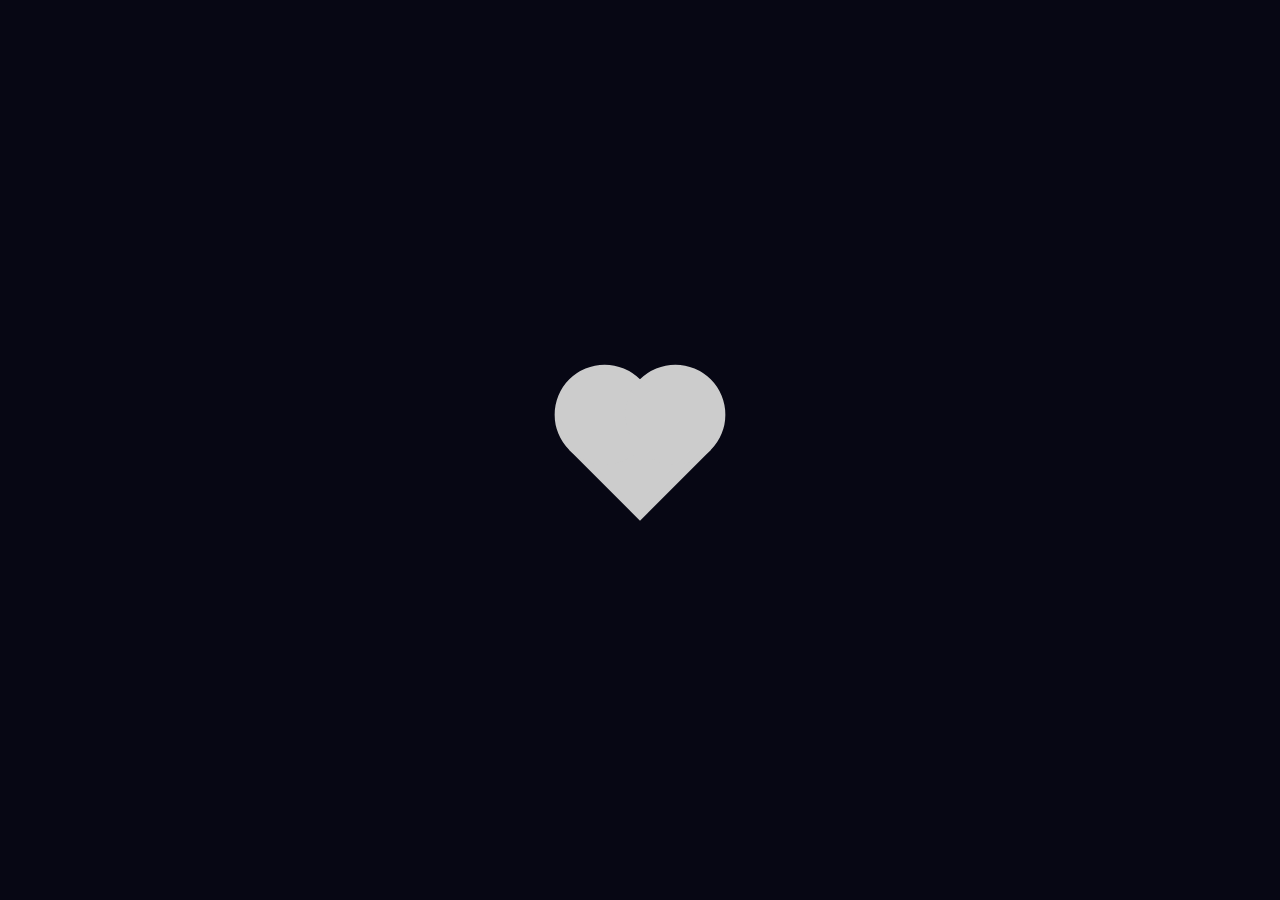
<file: 01-Heart/index.html>
<html lang="en">
  <head>
    <meta charset="UTF-8" />
    <meta http-equiv="X-UA-Compatible" content="IE=edge" />
    <meta name="viewport" content="width=device-width, initial-scale=1.0" />
    <title>Heart</title>
    <link rel="stylesheet" href="style.css" />
  </head>
  <body>
    <div class="gray-heart"></div>
    <div class="red-heart"></div>

    <script src="app.js"></script>
  </body>
</html>
</file>
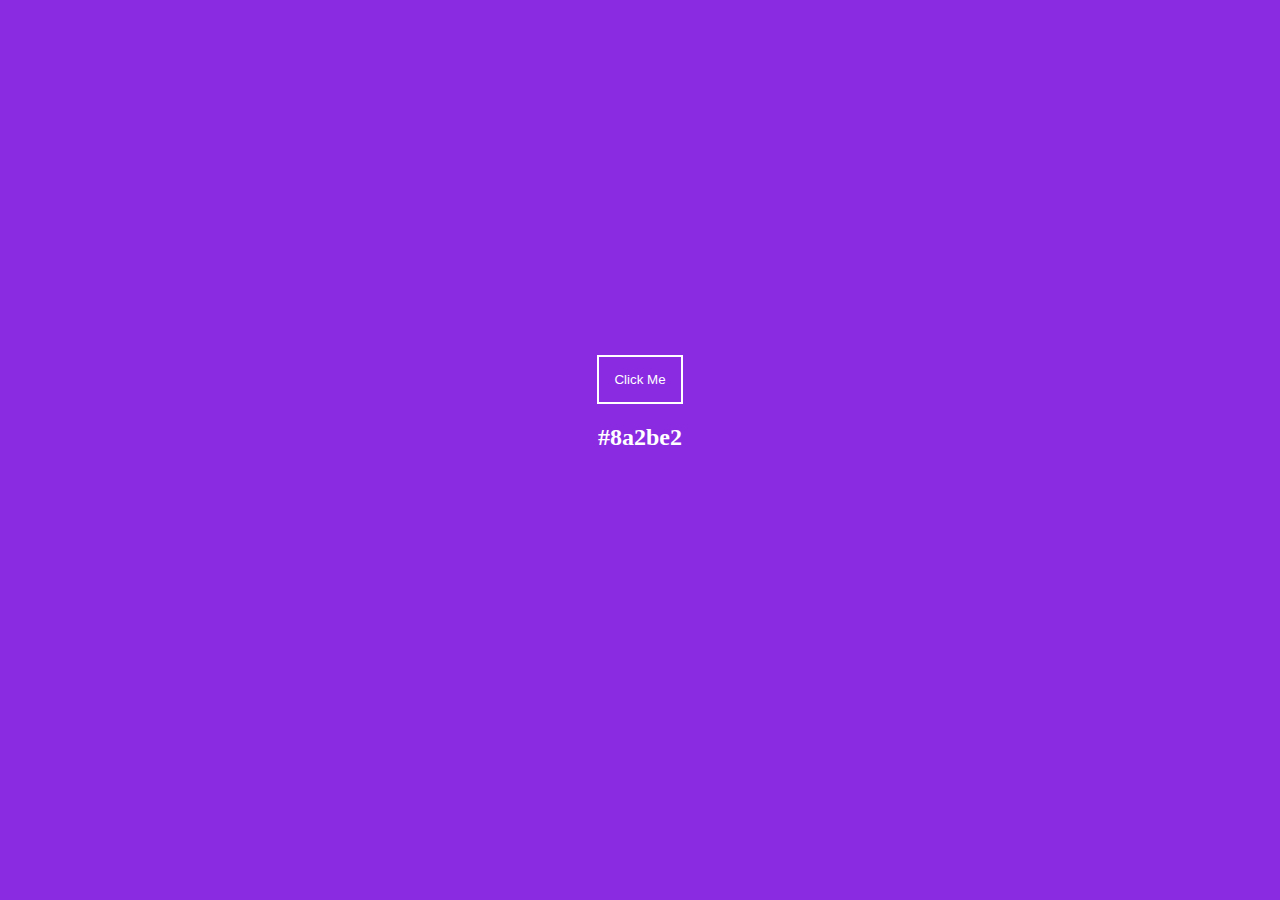
<file: 02-Background Color Change/index.html>
<!DOCTYPE html>
<html lang="en">
<head>
    <meta charset="UTF-8">
    <meta name="viewport" content="width=device-width, initial-scale=1.0">
    <title>Background Color Change</title>
    <link rel="stylesheet" href="style.css">
</head>
<body>
    <button id="butts">Click Me</button>
    <h2 id="hexcode">#8a2be2</h2>
    <script src="app.js"></script>
</body>
</html>
</file>
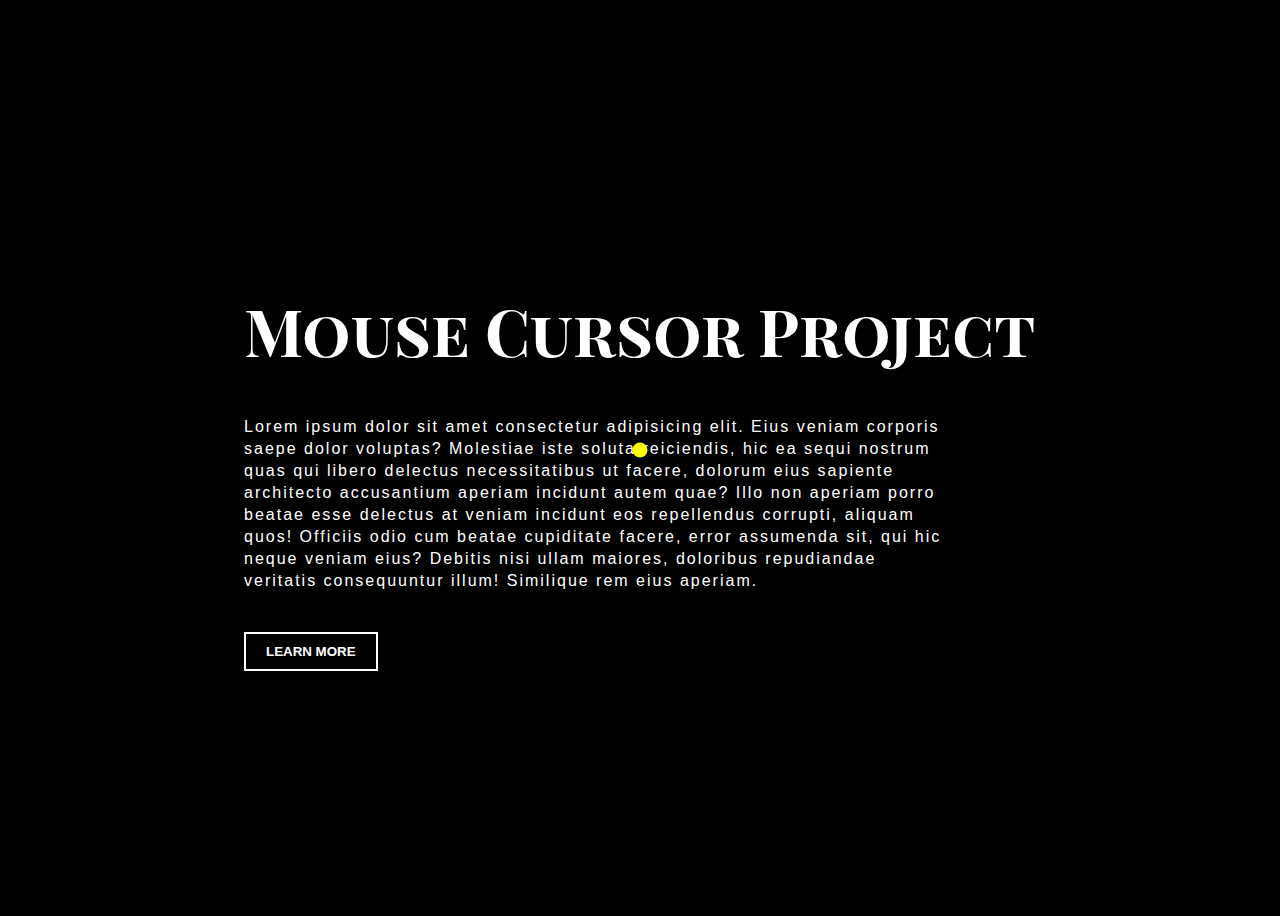
<file: 03-Cursor/index.html>
<!DOCTYPE html>
<html lang="en">
<head>
    <meta charset="UTF-8">
    <meta name="viewport" content="width=device-width, initial-scale=1.0">
    <title>Cursor</title>
    <link rel="stylesheet" href="style.css">
</head>
<body>
    <div class="cursor"></div>
    <div class="conatiner">
        <h1>Mouse Cursor Project</h1>
        <p>
            Lorem ipsum dolor sit amet consectetur adipisicing elit. Eius veniam corporis saepe dolor voluptas? Molestiae iste soluta reiciendis, hic ea sequi nostrum quas qui libero delectus necessitatibus ut facere, dolorum eius sapiente architecto accusantium aperiam incidunt autem quae? Illo non aperiam porro beatae esse delectus at veniam incidunt eos repellendus corrupti, aliquam quos! Officiis odio cum beatae cupiditate facere, error assumenda sit, qui hic neque veniam eius? Debitis nisi ullam maiores, doloribus repudiandae veritatis consequuntur illum! Similique rem eius aperiam.
        </p>
        <button>Learn More</button>
    </div>
    <script src="app.js"></script>
</body>
</html>
</file>
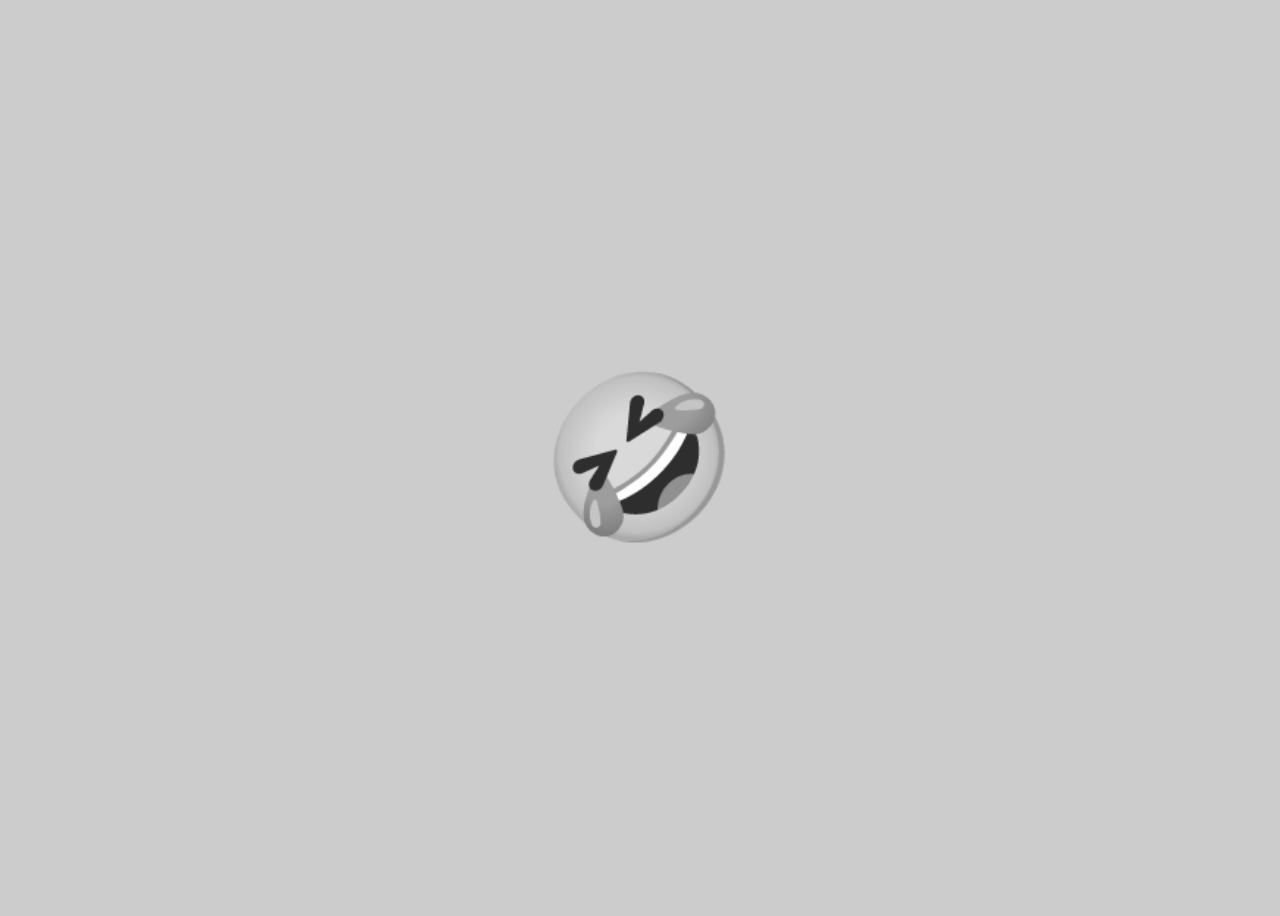
<file: 05-Random Emojies/index.html>
<!DOCTYPE html>
<html lang="en">
<head>
    <meta charset="UTF-8">
    <meta name="viewport" content="width=device-width, initial-scale=1.0">
    <title>Random Emojies</title>
    <link rel="stylesheet" href="style.css">
</head>
<body>
    
    <div id="emojies">🤣</div>

    <script src="app.js"></script>
  
</body>
</html>
</file>
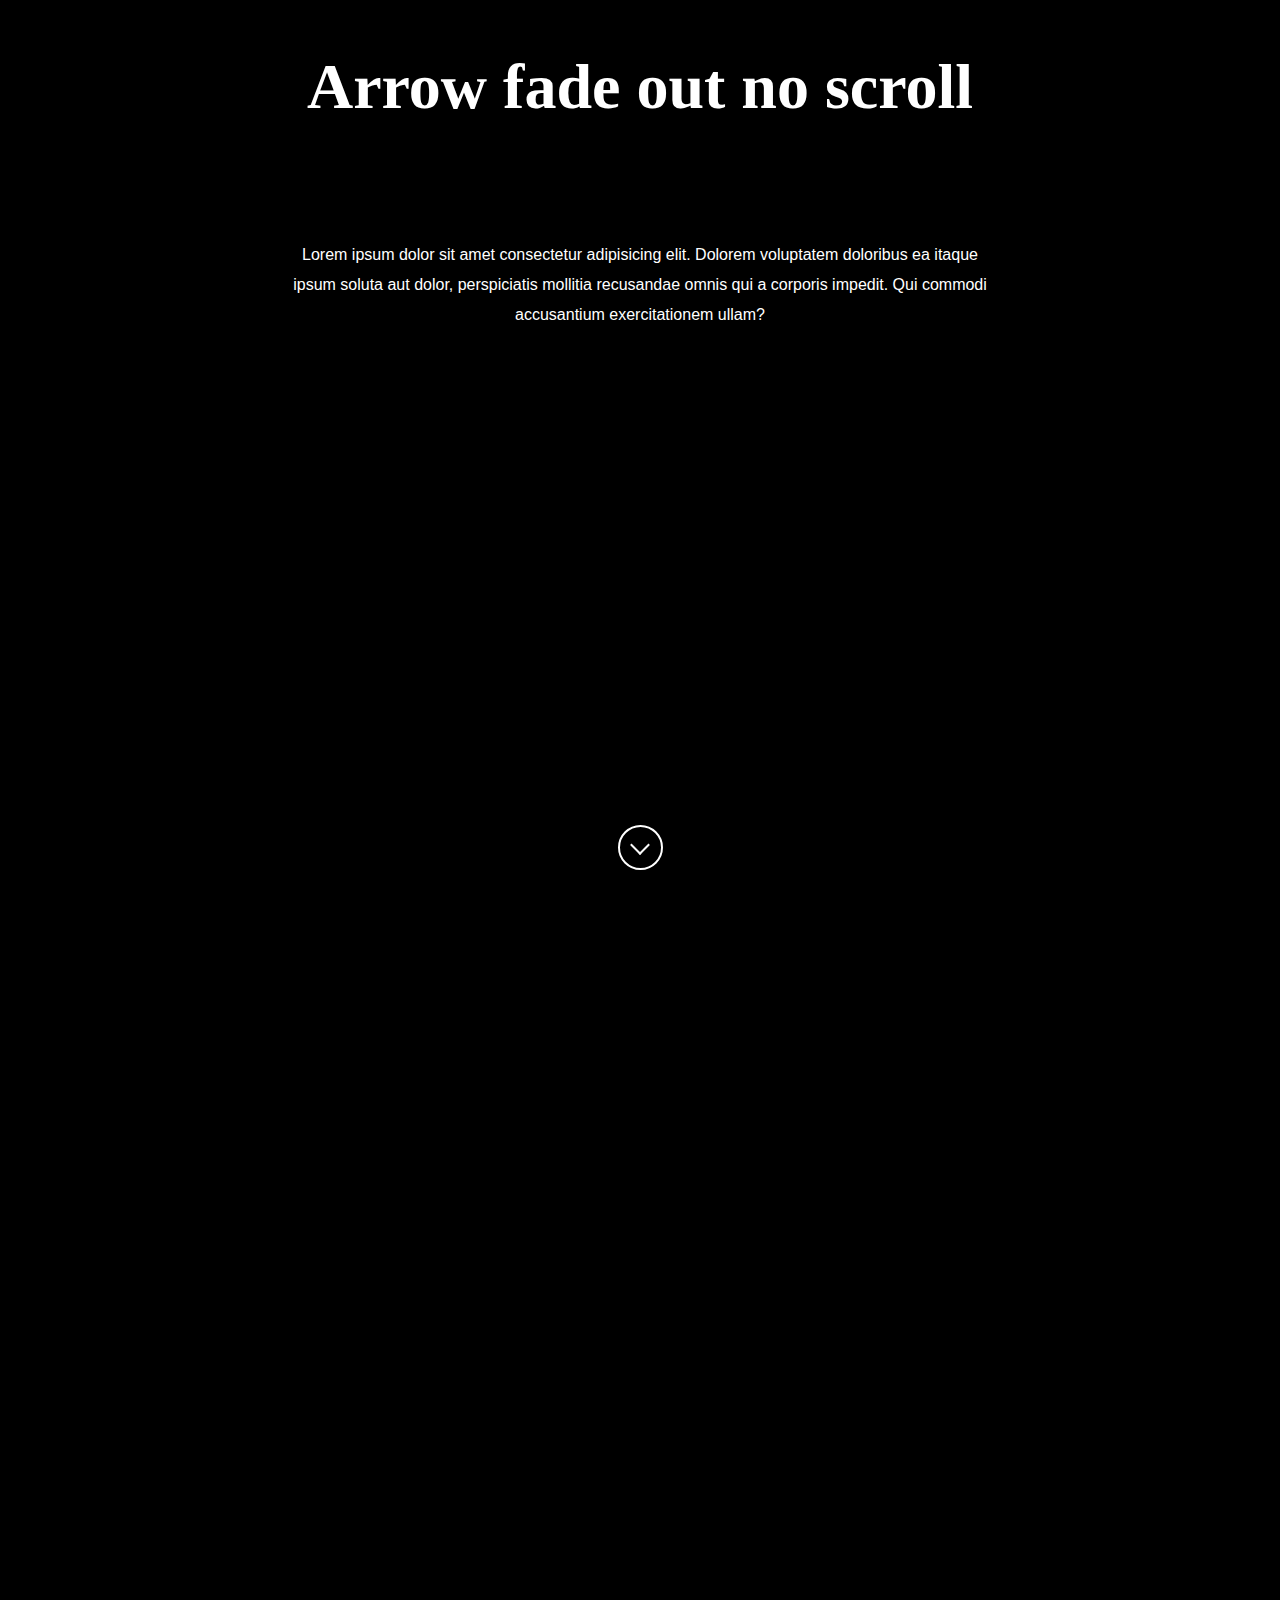
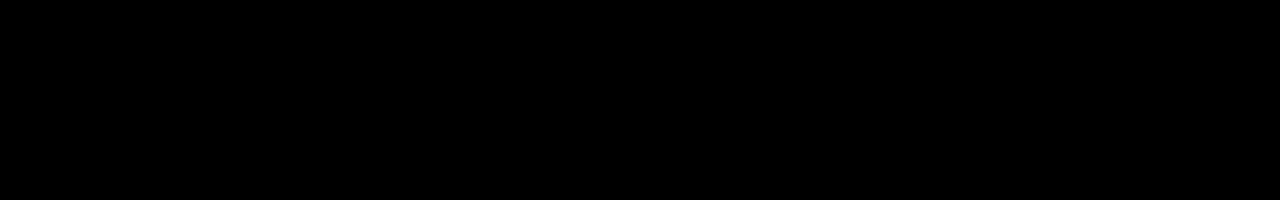
<file: 06-Fade-out/index.html>
<!DOCTYPE html>
<html lang="en">
<head>
    <meta charset="UTF-8">
    <meta name="viewport" content="width=device-width, initial-scale=1.0">
    <title>Fade-out</title>
    <link rel="stylesheet" href="style.css">
</head>
<body>
    

    <div class=" container">
        <h1>Arrow fade out no scroll</h1>
        <p class="sub-headings">
            Lorem ipsum dolor sit amet consectetur adipisicing elit. Dolorem
        voluptatem doloribus ea itaque ipsum soluta aut dolor, perspiciatis
        mollitia recusandae omnis qui a corporis impedit. Qui commodi
        accusantium exercitationem ullam?
        </p>
        <div class="arrow" id="arrow"></div>
    </div>
    <script src="app.js"></script>
</body> 
</html>
</file>
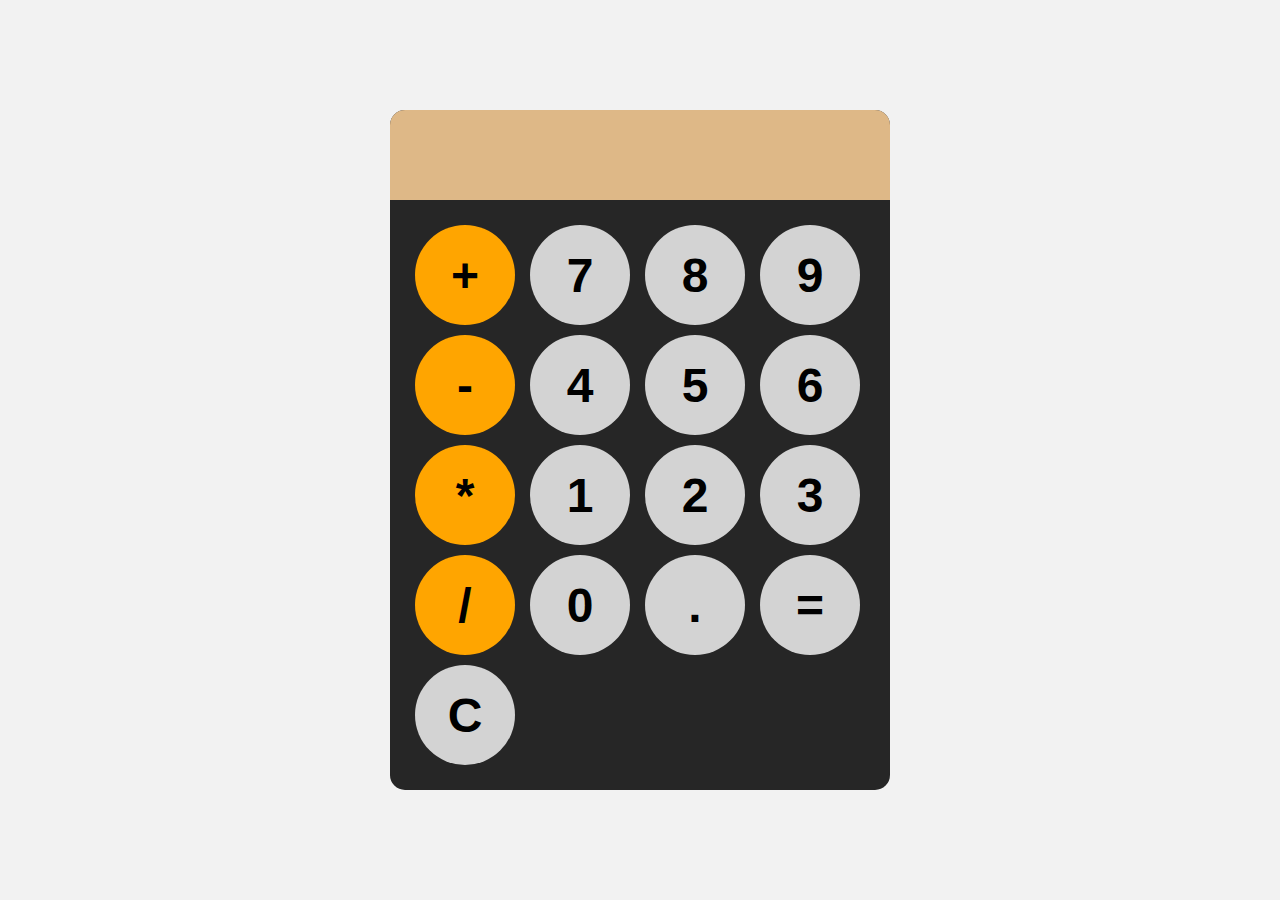
<file: 07-Calculator-App/index.html>
<!DOCTYPE html>
<html lang="en">
<head>
    <meta charset="UTF-8">
    <meta name="viewport" content="width=device-width, initial-scale=1.0">
    <title>Calculator</title>
    <link rel="stylesheet" href="style.css">
</head>
<body>
   <div class="Calculator">
    <input id="display" readonly>

    <div id="keys">

    <button onclick="appentTDisplay('+')" class="operator-btn"> + </button>
    <button onclick="appentTDisplay('7')"> 7</button>
    <button onclick="appentTDisplay('8')"> 8 </button>
    <button onclick="appentTDisplay('9')"> 9 </button>
    <button onclick="appentTDisplay('-')" class="operator-btn"> - </button>
    <button onclick="appentTDisplay('4')"> 4 </button>
    <button onclick="appentTDisplay('5')"> 5 </button>
    <button onclick="appentTDisplay('6')"> 6 </button>
    <button onclick="appentTDisplay('*')" class="operator-btn"> * </button>
    <button onclick="appentTDisplay('1')"> 1 </button>
    <button onclick="appentTDisplay('2')"> 2 </button>
    <button onclick="appentTDisplay('3')"> 3 </button>
    <button onclick="appentTDisplay('/')" class="operator-btn"> / </button>
    <button onclick="appentTDisplay('0')"> 0 </button>
    <button onclick="appentTDisplay('.')"> . </button>
    <button onclick="calculate()">=</button>
    <button onclick="clearDisplay()">C</button>

  </div>

 </div>
    




    <script src="app.js"></script>
</body>
</html>
</file>
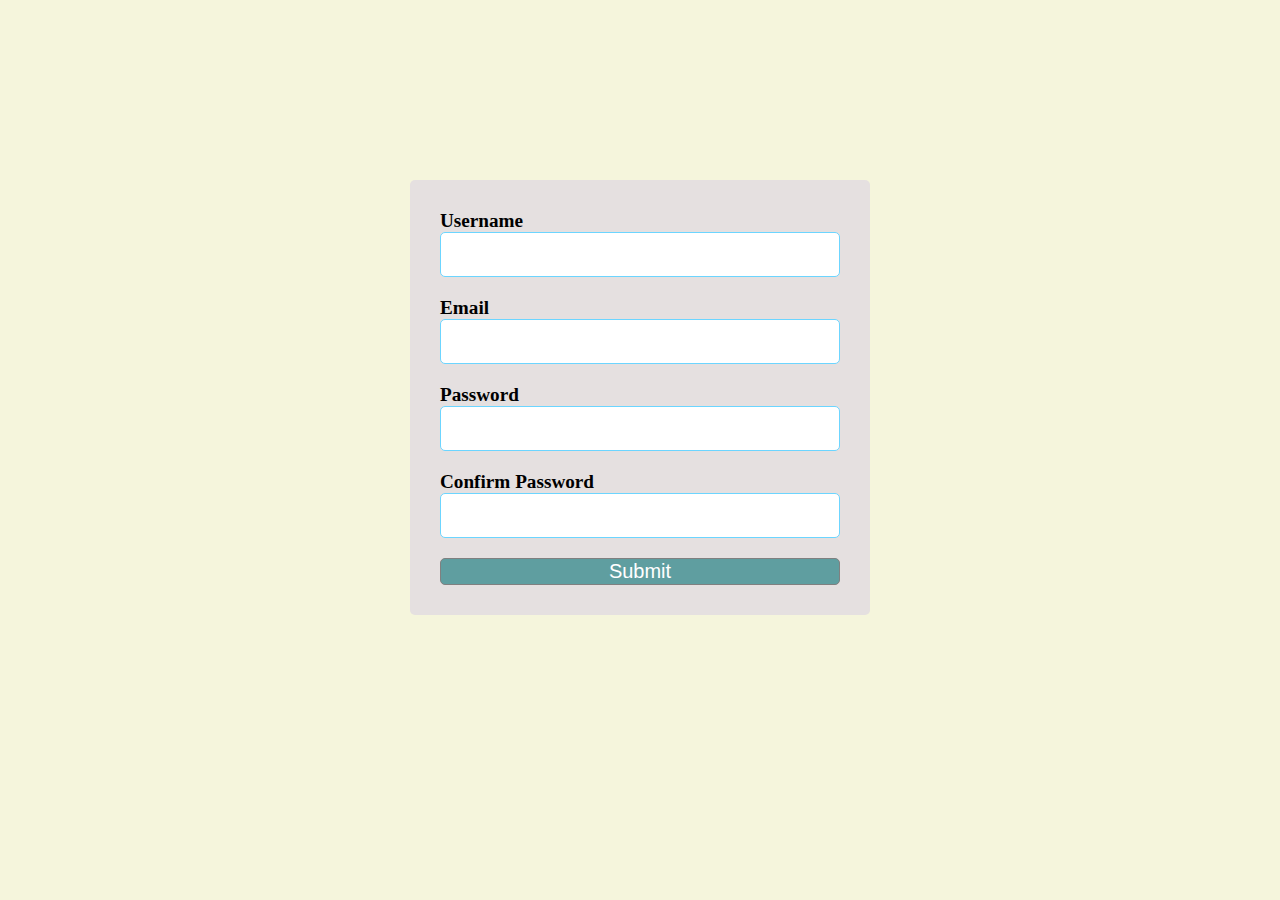
<file: 08-Form Validition/index.html>
<!DOCTYPE html>
<html lang="en">
<head>
    <meta charset="UTF-8">
    <meta name="viewport" content="width=device-width, initial-scale=1.0">
    <title>Form Validition</title>
    <link rel="stylesheet" href="style.css">
</head>
<body>
<form id="form">
   <div class="input-group">
       <label for="username">Username</label>
       <input type="text" id="username" class="userName" />
       <span class="error"></span>
   </div>
   <div class="input-group">
       <label for="email">Email</label>
       <input type="email" id="email" class="email" />
       <span class="error"></span>
   </div>
   <div class="input-group">
       <label for="password">Password</label>
       <input type="password" id="password" class="password" />
       <span class="error"></span>
   </div>
   <div class="input-group">
       <label for="cpassword">Confirm Password</label>
       <input type="password" id="cpassword" class="cpassword" />
       <span class="error"></span>
   </div>
   <button type="submit">Submit</button>
</form>

    <script src="app.js"></script>
</div>
</body>
</html>
</file>
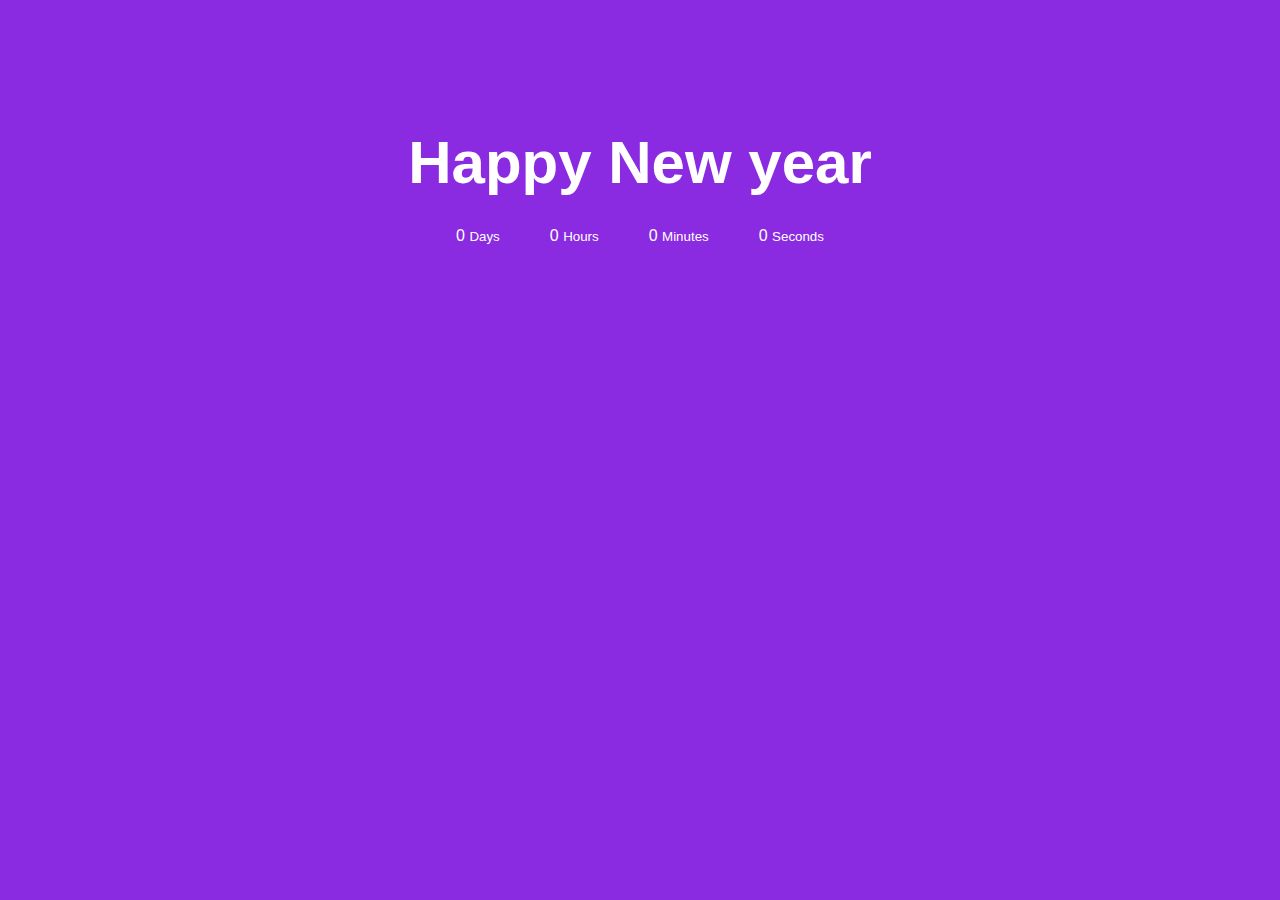
<file: 09-Countdown Timer/index.html>
<!DOCTYPE html>
<html lang="en">
<head>
    <meta charset="UTF-8">
    <meta name="viewport" content="width=device-width, initial-scale=1.0">
    <title>Countdown Timer</title>
    <link rel="stylesheet" href="style.css">
</head>
<body>
    <div class="header">
        <h1>Happy New year</h1>
    </div>
<div class="head">
  
    <div id="countdown">
  <div class="box">
    <span id="day">0</span> 
    <small>Days</small>
</div>

  <div class="box">
    <span id="hours">0</span>
    <small>Hours</small>
</div>
  <div class="box">
    <span id="minutes">0</span>
    <small>Minutes</small>
</div>
  <div class="box">
    <span id="seconds">0</span>
    <small>Seconds</small>
</div>
</div>
</div>

    <script src="app.js"></script>
</body>
</html>
</file>
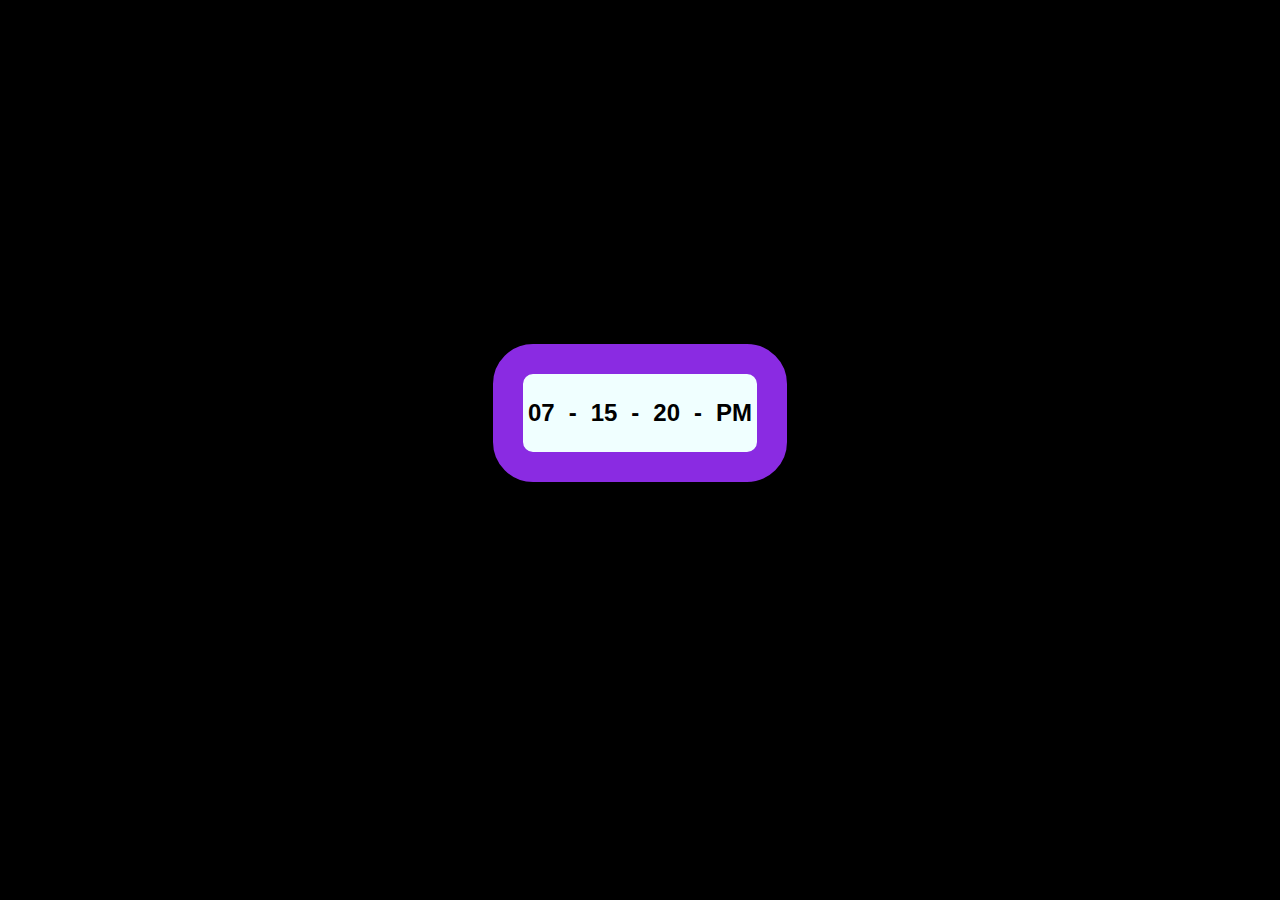
<file: 10-Digital Clock-App/index.html>
<!DOCTYPE html>
<html lang="en">

<head>
    <meta charset="UTF-8">
    <meta name="viewport" content="width=device-width, initial-scale=1.0">
    <title>Digital Clock</title>
    <link rel="stylesheet" href="style.css">
</head>

<body>
    <div class="Container">
        <div class="Time-tages">
            <h2 id="hours">00</h2>
            <h2>-</h2>
            <h2 id="minutes">00</h2>
            <h2>-</h2>
            <h2 id="secounds">00</h2>
            <h2>-</h2>
            <h2 id="ampm">PM</h2>
        </div>
    </div>

    <script>
        function displayTime() {
            let date = new Date();

            let hours = date.getHours()
            let minutes = date.getMinutes()
            let secounds = date.getSeconds()

            //Adjust time 12 houres formar

            let ampm = hours >= 12 ? "AM" : "PM";
            hours = hours % 12 || 12; //Assign the 12 hours format
            document.getElementById('hours').innerHTML = hours.toString().padStart(2, '0') // Add 0 = 1 to 9 Secounds
            document.getElementById('minutes').innerHTML =minutes.toString().padStart(2, '0')
            document.getElementById('secounds').innerHTML = secounds.toString().padStart(2, '0')
        }


        setInterval(displayTime, 1000)

        displayTime();
    </script>
</body>

</html>
</file>
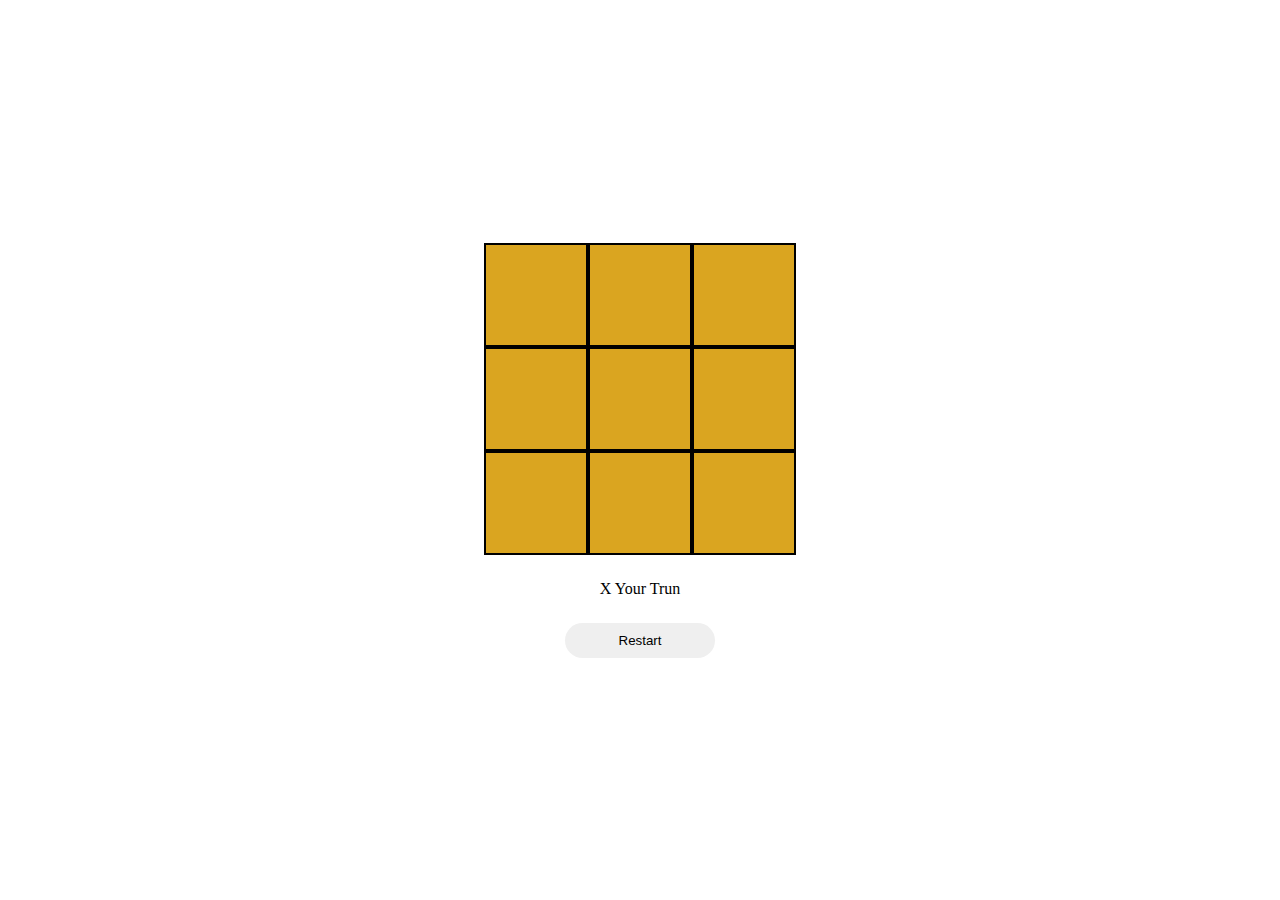
<file: 11-Tic-Tac-Toe Game/index.html>
<!DOCTYPE html>
<html lang="en">
<head>
    <meta charset="UTF-8">
    <meta name="viewport" content="width=device-width, initial-scale=1.0">
    <title>Tic-Tac-Toe</title>
    <link rel="stylesheet" href="style.css">
</head>
<body>
    <div class="container">
        <div data-index="0" class="box"></div>
        <div data-index="1" class="box"></div>
        <div data-index="2" class="box"></div>
        <div data-index="3" class="box"></div>
        <div data-index="4" class="box"></div>
        <div data-index="5" class="box"></div>
        <div data-index="6" class="box"></div>
        <div data-index="7" class="box"></div>
        <div data-index="8" class="box"></div>
       
    </div>
    <div id="status"> Play Now</div>
    <button id="Restart">Restart</button>
    <script src="app.js"></script>
</body>
</html>
</file>
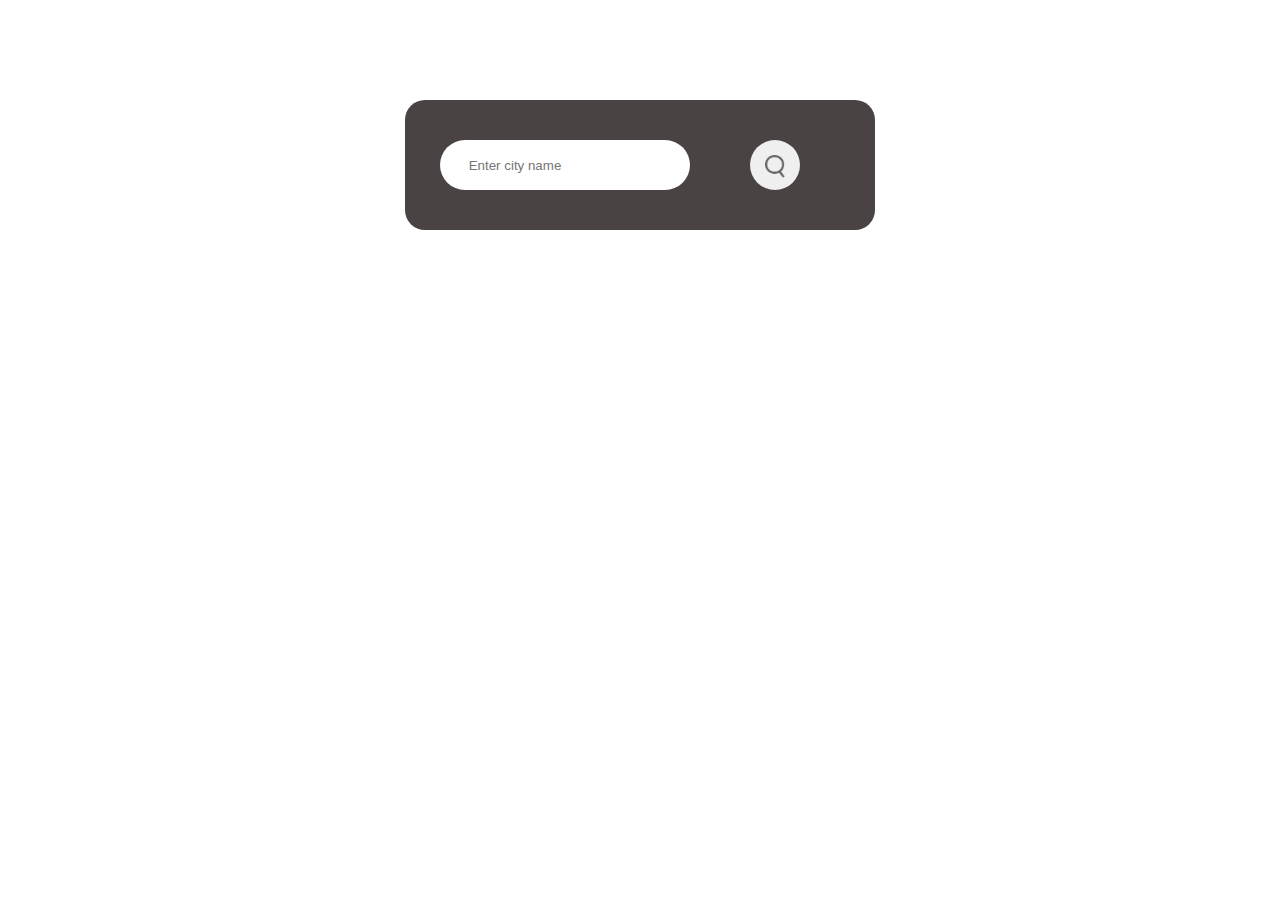
<file: 12-Weather-App/index.html>
<!DOCTYPE html>
<html lang="en">
<head>
    <meta charset="UTF-8">
    <meta name="viewport" content="width=device-width, initial-scale=1.0">
    <title>Wheather App</title>
    <link rel="stylesheet" href="style.css">
</head>
<body>
    
<div class="card">
    <div class="search">
        <input type="text" placeholder=" Enter city name" spellcheck="false">
            <button><img src="07-search.png"></button>
         </div>
    <div class="error">
        <p>Invalid city</p>
    </div>
    <div class="weather">
        <img src="06-rain.png" class="weather-icon">
        <h1 class="temp">22°C</h1>
        <h2 class="city">New York</h2>
        <div class="details">
            <div class="col">
                <img src="04-humidity.png">
                <div>
                    <p class="humidity">50%</p>
                    <p>Humidity</p>
                </div>
            </div>
            <div class="col">
                <img src="09-wind.png">
                <div>
                    <p class="wind">15 km/h</p>
                    <p>Wind Spead</p>
                </div>
            </div>
        </div>
    </div>
</div>

    <script src="app.js"></script>
</body>
</html>
</file>
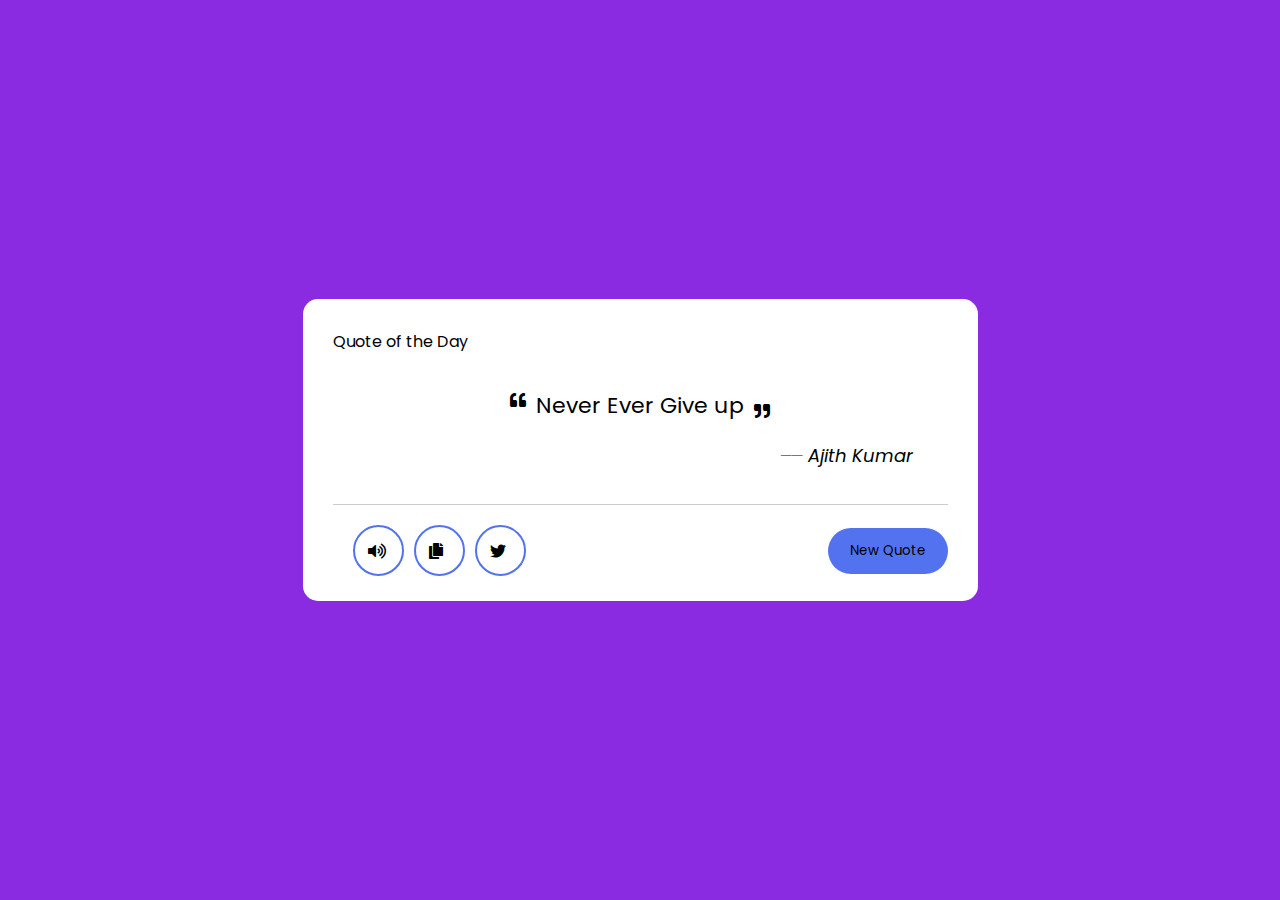
<file: 13 - Random Quote Genarator/index.html>
<!DOCTYPE html>
<html lang="en">
<head>
    <meta charset="UTF-8">
    <meta name="viewport" content="width=device-width, initial-scale=1.0">
    <title>Random qoute Genarator</title>
    <link rel="stylesheet" href="https://cdnjs.cloudflare.com/ajax/libs/font-awesome/5.15.3/css/all.min.css" /><link rel="stylesheet" href="style.css">
</head>
<body>
    <div class="wrapper">
        <header>Quote of the Day</header>
        <div class="content">
            <div class="quote-area">
                <i class="fa fa-quote-left"></i>
                <p class="quote">Never Ever Give up</p>
                <i class="fa fa-quote-right"></i>
            </div>
            <div class="author">
                <span>__</span>
                <span class="name">Ajith Kumar</span>
            </div>
        </div>
        <div class="buttons">
            <div class="features">
                <ul>
                    <li class="speech"><i class="fas fa-volume-up"></i></li>
                    <li class="copy"><i class="fas fa-copy"></i></li>
                    <li class="twitter"><i class="fab fa-twitter"></i></li>
                </ul>
                <button>New Quote</button>
            </div>
        </div>
    </div>
    <script src="app.js"></script>
</body>
</html>
</file>
<file: 01-Heart/style.css>
* {
    box-sizing: border-box;
    margin: 0;
    padding: 0;
  }
  
  :root {
    --main-color: #dc143c;
  }
  
  body {
    display: flex;
    justify-content: center;
    align-items: center;
    height: 100vh;
    background: rgb(7, 7, 20);
  }
  
  /* gray-heart */
  .gray-heart {
    background: #ccc;
    display: flex;
    justify-content: center;
    align-items: center;
    width: 100px;
    height: 100px;
    position: relative;
    top: 0;
    transform: rotate(-45deg);
  }
  
  .gray-heart:before,
  .gray-heart:after {
    content: "";
    background: #ccc;
    border-radius: 50%;
    height: 100px;
    width: 100px;
    position: absolute;
  }
  
  .gray-heart:before {
    top: -50px;
    left: 0;
  }
  
  .gray-heart:after {
    left: 50px;
    top: 0;
  }
  
  /* red-heart */
  .red-heart {
    background: var(--main-color);
    display: flex;
    justify-content: center;
    align-items: center;
    height: 100px;
    width: 100px;
    transform: rotate(-45deg);
    position: absolute;
    visibility: hidden;
  }
  
  .red-heart:before,
  .red-heart:after {
    content: "";
    background: var(--main-color);
    border-radius: 50%;
    width: 100px;
    height: 100px;
    position: absolute;
  }
  
  .red-heart:before {
    top: -50px;
    left: 0;
  }
  
  .red-heart:after {
    left: 50px;
    top: 0;
  }
  
  .red-heart.animation {
    animation: pop 0.9s linear;
    visibility: visible;
  }
  
  .red-heart.fill-color {
    background: var(--main-color);
  }
  
  @keyframes pop {
    100% {
      transform: scale(1.7) rotate(-45deg);
      opacity: 0;
    }
  }
</file>
<file: 02-Background Color Change/style.css>
body{
    background: blueviolet;
    min-height: 90vh ;
    display: flex;
    flex-direction: column;
    justify-content: center;
    align-items: center;
    transition: 0.3s cubic-bezier(0.215, 0.61, 0.355, 1);
}

h2{
    color: #fff;
    font-weight: 200px;
}

button{
    padding: 15px;
    background: transparent;
    border: 2px solid white;
    color: white;
    transition: 0.8s cubic-bezier(0.175, 0.885, 0.32, 1.275);
}

button:hover{
    background: #fff;
    color: #000;
    cursor: pointer;

}

button:active{
    padding: 5px;
}
</file>
<file: 03-Cursor/style.css>
@import url("https://fonts.googleapis.com/css2?family=Playfair+Display+SC:wght@700&display=swap");

body{
    height: 100vh;
    background: #000;
    display: flex;
    flex-direction: column;
    justify-content: center;
    align-items: center;
}

.container {
    text-align: center;
    margin: 0 auto;
}

h1{
    color: #fff;
    font-size: 4rem;
    font-family: "playfair Display SC",serif;
}

p {
    color: #ffff;
    max-width:700px;
    font-family: sans-serif;
    letter-spacing: 2px;
    line-height: 22px;
    margin-bottom: 40px;
}

button {
    padding: 0;
    margin: 0;
    border: transparent;
    background: transparent;
    color: #fff;
    border: 2px solid white;
    padding: 10px 20px;
    font-weight: bold;
    text-transform: uppercase;
    cursor: pointer;
}


/* JavaScript */

div.cursor{
    position: absolute;
    top: 50%;
    left: 50%;
    width: 15px;
    height: 15px;
    background: yellow;
    border-radius: 50%;
    transform: translate(-50%,-50%);
}
</file>
<file: 05-Random Emojies/style.css>
body {
    height: 100vh;
    display: flex;
    flex-direction: column;
    justify-content: center;
    align-items: center;
    background: #ccc;
  }
  #emojies {
    font-size: 10rem;
    filter: grayscale(1);
    transition-property: transfrom, filter;
    transition-duration: 200ms;
    cursor: pointer;
  }

  #emojies:hover {
    transform: scale(1.3);
    filter: grayscale(0);
  }
</file>
<file: 06-Fade-out/style.css>
* {
    box-sizing: border-box;
    margin: 0;
    padding: 0;
  }

  body {
    width: 100%;
    height: 200vh;
    background: #000;
  }

  .container{

    display: flex;
    flex-direction: column;
    justify-content: center;
    align-items: center;
    color: #fff;
  }

  .sub-headings{

    max-width: 700px;
    margin: 20px;
    text-align: center;
    font-family: sans-serif;
    line-height: 30px;

  }

  h1 {

    margin-top: 50px;
    color: #fff;
    text-align: center;
    font-size: 4rem;
    margin-bottom: 6rem;

  }

  .arrow {
    width: 45px;
    height: 45px;
    border: 2px solid white;
    border-radius: 50%;
    position: absolute;
    bottom: 30px;
    margin: auto;
    transition: ease-in;
    animation: bounce 1.5s infinite;
  }
  
  .arrow:before {
    content: "";
    position: absolute;
    top: 11px;
    left: 13px;
    width: 12px;
    height: 12px;
    border-left: 2px solid #fafafa;
    border-bottom: 2px solid #fafafa;
    transform: rotate(-45deg);
  }
  
  @keyframes bounce {
    0% {
      transform: translate(0);
    }
    20% {
      transform: translateY(15px);
    }
    40% {
      transform: translate(0);
    }
  }
  
  @-webkit-keyframes bounce {
    0% {
      transform: translate(0);
    }
    20% {
      transform: translateY(15px);
    }
    40% {
      transform: translate(0);
    }
  }
  
  .fade-in {
    opacity: 1;
    transition: 1s all ease-in;
  }
  
  .fade-out {
    opacity: 0;
    transition: 1s all ease-out;
  }
</file>
<file: 07-Calculator-App/style.css>
body{
      margin: 0;
      display: flex;
      justify-content: center;
      align-items: center;
      height: 100vh;
      background-color: hsl(0,0%,95%);
}
.Calculator{
    font-family: Arial, Helvetica, sans-serif;
    /* <--! 0 hue,0% saturation,15% color lightness -->  */
    background-color: hsl(0,0%,15%); 
    border-radius: 15px;
    max-width: 500px;
    overflow: hidden;
   
}
#display{
  width: 100%;
  height: 50px;
  padding: 20px;
  font-family: 5rem;
  font-size: 40px;
  text-align: left;
  border: none;
  color: white;
  background-color: burlywood;


}
#keys{
    display: grid;
    grid-template-columns: repeat(4,1fr);
    gap: 10px;
    padding: 25px;
  


}

button{
    width: 100px;
    height: 100px;
    border-radius: 50px;
    border: none;
    background-color: lightgray;
    color:black;
    font-size: 3rem;
    font-weight: bold;

}

button:hover{
    background-color: lightgreen;
    transform: scale(1.1);
}

button:active{
    background-color:hsl(0,0%,15%) ;
}
.operator-btn{
    background-color: orange;
}
.operator-btn:hover{
    background-color: rgba(255, 189, 90, 0.902);
}

.operator-btn:active{
    background-color: rgba(74, 65, 51, 0.902);
}
</file>
<file: 08-Form Validition/style.css>
body{
    background-color: beige;
    margin: 0;
    font-family: sans-serif;

}

#form{
    width: 400px;
    margin: 20vh auto 0 auto;
    background-color: rgb(229, 224, 224);
    border-radius: 5px;
    padding: 30px;
}
h1{
    text-align: center;
    color: green;
    font-size: 60px;

}

#form button{
    background-color: cadetblue;
    color: white;
    border-radius: 5px;
    border: 1px solid gray;
    cursor: pointer;
    font-size: 20px;
    width: 100%;
}

.input-group{
    display: flex;
    flex-direction: column;
    margin-bottom: 15px;
}

.input-group input{
    border-radius: 5px;
    font-size: 20px;
     padding: 10px; 
     border:1px solid rgb(108, 213, 255);
}

.input-group input:focus{
    outline: 0;
}

.input-group label{
    font-weight: bold;
    font-family:serif;
     font-size: larger;
}

.error{
    color: rgb(255, 46, 46);
    font-size: 16px;
    margin-top: 5px;
}
.input-group .error input{
    border-color:rgb(255, 46, 46) ;
}
.input-group .success input{
    border-color: rgb(57, 161, 57);
}
</file>
<file: 09-Countdown Timer/style.css>
*{

    margin: 0;
    box-sizing: 0;
    box-sizing: 0;
}

body{
    background-color: blueviolet;
}

.header{
    display: flex;
    justify-content: center; 
    margin-top: 10%;
}
.header h1{
    font-size: 60px;
    color: white;
    font-family: Verdana, Geneva, Tahoma, sans-serif;
}

.head{
    display: flex;
    justify-content: center;
}

#countdown{
    display: flex;
    padding: 30px;
    gap: 50px;
    color: white;
    font-family: Verdana, Geneva, Tahoma, sans-serif;
}
</file>
<file: 10-Digital Clock-App/style.css>
body{
  background-color: black;
}

.Container{
  display: flex;
  align-items: center;
  justify-content: center;
  height: 90vh;

}

.Time-tages{
  border: 8px solid blueviolet;
  border-width: 30px;
  border-radius: 40px;
  background-color: azure;
}
.Time-tages h2{
    display: inline-block;
     padding: 5px;
     font-family:Arial, Helvetica, sans-serif;
}

.Time-tages h2:hover{
  transform: scale(1.3);
  background-color: bisque;
  border-radius: 60px;
}
</file>
<file: 11-Tic-Tac-Toe Game/style.css>
*{
    margin: 0;
    padding: 0;
    box-sizing: 0;
}

body{
    background-color:;
    display: flex;
    color: black;
    width: 100vw;
    height: 100vh;
    justify-content: center;
    align-items: center;
    flex-direction: column;
}


.container{
    background-color:goldenrod;
    display: grid;
    grid-template-columns: repeat(3,auto);
}

.box{
    width: 100px;
     height: 100px;
     border: 2px solid;
     display: flex;
     justify-content: center;
     align-items: center;
     cursor: pointer;
        
}

#status{
    padding: 25px;
}

#Restart{
    padding: 10px;
    width: 150px;
    border-radius: 20px;
    border: none;
}

#Restart:hover{
  background-color: blanchedalmond;
}
</file>
<file: 12-Weather-App/style.css>
*{
    padding: 0;
    margin: 0;
    font-family: 'poppins',sans-serif;
    box-sizing: border-box;
}

.card{
    width: 90%;
    max-width: 470px;
    background-color:#494343;
    backdrop-filter: blur(10px);
    color :#fff;
    margin: 100px auto 0;
    border-radius: 20px;
    padding: 40px 35px;
    text-align: center;
}

.search {
    width: 90%;
    display: flex;
    align-items: center;
    justify-content: space-between;

}

.search input{
  width: 250px;
  padding: 25px;
  height: 30px;
  border-radius: 50px;
  border: none;
  outline: none;
}

.search button{
 width: 50px;
 height: 50px;
 padding: 20px;
 margin-left: 20px;
 border-radius: 90px;
 border: none;
}

.search img{
    width: 20px;
    size: 10px;
    margin-top: -5px;
    margin-left: -5px;
    
}

.weather-icon{
    width: 170px;
    margin-top: 30px;
}
.weather h1{
    font-size: 80px;
    font-weight: 500;
}

.weather h2{
    font-size: 45px;
    font-weight: 400;
    margin-top: 10px;
}

.details{
    display: flex;
    align-items: center;
    justify-content: space-between;
    padding: 0 20px; 
    margin-top: 50px;
}

.col{
    display: flex;
    align-items: center;
    text-align: left;
}

.col img{
    width: 40px;
    margin-left: 10px;
    padding: 10px;
}
.humidity, .wind{
    font-size: 28px;
    margin-top: -6px;
     
}

.weather{
    display: none;
}
.error{
   margin-top: 30px;
   margin-left: -150px;
   display: none;

}
</file>
<file: 13 - Random Quote Genarator/style.css>
/* Import Google Font - Poppins */
@import url('https://fonts.googleapis.com/css2?family=Poppins:wght@400;500;600;700&display=swap');

*{
    margin: 0;
    padding: 0;
    box-sizing: 0;
    font-family: 'poppins',sans-serif;
}

body{

    display: flex;
    align-items: center;
    justify-content: center;
    min-height: 100vh;
    background-color: blueviolet;
}

.wrapper{
    width: 615px;
    background: #fff;
    border-radius: 15px;
    padding:30px 30px 25px ;
}

.wrapper .content {
    margin: 35px;
}

.content .quote-area{
     display: flex;
     justify-content: center;
}

.quote-area i:first-child{
    margin: 3px 10px 0 0;
}
.quote-area i:last-child{
    display: flex;
    align-items: flex-end;
    margin: 0 0 3px 10px; 
}
.quote-area .quote{
    font-size: 22px;
    text-align: center;
     word-break: break-all;
}

.content .author{
    display: flex;
    font-size: 18px;
    font-style: italic;
    margin-top: 20px;
    justify-content: flex-end;
}

.author span:first-child{
    margin: -7px 5px 0 0;
    font-family: monospace;
}

.wrapper .buttons{
    border-top: 1px solid #ccc;
}

.buttons .features{
    display: flex;
    align-items: center;
    justify-content: space-between;
    margin-top: 20px;
}

.features ul{
    display: flex;
}

.features ul li{
    list-style: none;
    align-items: center;
    margin-left: 10px;
    height: 47px;
    display: flex;
    width: 47px;
    border-radius:50% ;
    border:2px solid #5372f0;
    cursor: pointer;
    position: relative;
    left: 10px;

}

.features ul li:hover{
    color: #fff;
    background: #5372f0;
}
.features ul li i{
    margin-left: 13px;
}

.features button{
    border: none;
    outline: none;
    padding: 13px 22px;
    border-radius: 30px;
    background: #5372f0;
}
</file>
